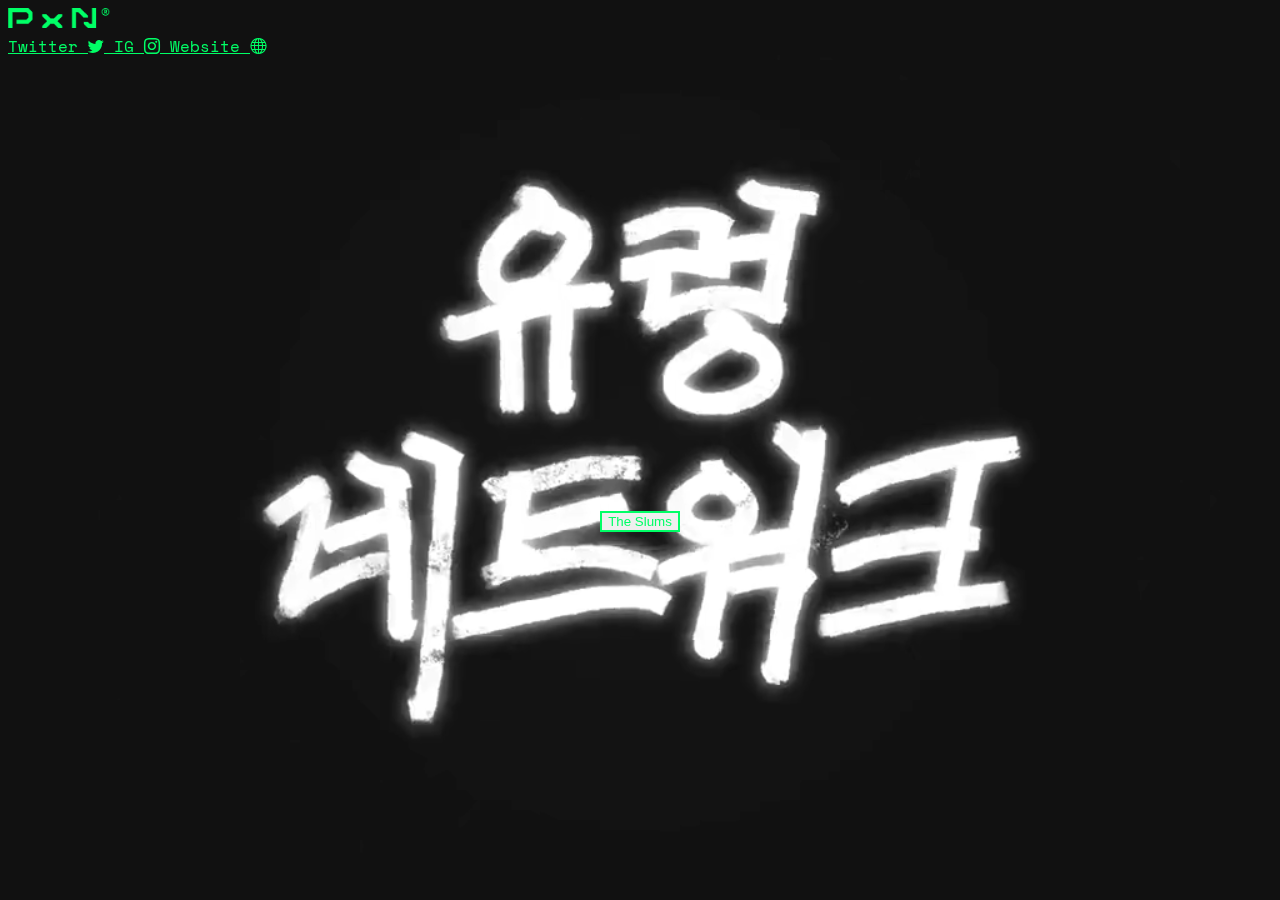
<file: index.html>
<!DOCTYPE html>
<html lang="en">
  <head>
    <meta charset="UTF-8" />
    <meta http-equiv="X-UA-Compatible" content="IE=edge" />
    <meta name="viewport" content="width=device-width, initial-scale=1.0" />
    <title>Welcome to PXN</title>

    <link
      href="https://cdn.jsdelivr.net/npm/bootstrap@5.1.3/dist/css/bootstrap.min.css"
      rel="stylesheet"
      integrity="sha384-1BmE4kWBq78iYhFldvKuhfTAU6auU8tT94WrHftjDbrCEXSU1oBoqyl2QvZ6jIW3"
      crossorigin="anonymous"
    />
    <link
      rel="stylesheet"
      href="https://cdn.jsdelivr.net/npm/bootstrap-icons@1.8.1/font/bootstrap-icons.css"
    />
    <link rel="preconnect" href="https://fonts.googleapis.com" />
    <link rel="preconnect" href="https://fonts.gstatic.com" crossorigin />
    <link
      href="https://fonts.googleapis.com/css2?family=Space+Mono&display=swap"
      rel="stylesheet"
    />

    <link rel="stylesheet" type="text/css" href="styles.css" />
  </head>

  <body>
    <nav class="navbar">
      <div class="container-fluid">
        <a class="navbar-brand" href="index.html">
          <img src="Assets/pxn_logo.png" alt="" height="20" />
        </a>
        <div class="d-flex">
          <a
            href="https://twitter.com/projectPXN"
            target="_blank"
            type="button"
            class="btn btn-header btn-sm"
          >
            Twitter <i class="bi bi-twitter"></i>
          </a>
          <a
            href="https://www.instagram.com/projectpxn/"
            target="_blank"
            type="button"
            class="btn btn-header btn-sm"
          >
            IG <i class="bi bi-instagram"></i>
          </a>
          <a
            href="https://www.phantom.sh/"
            target="_blank"
            type="button"
            class="btn btn-header btn-sm d-none d-sm-block"
          >
            Website <i class="bi bi-globe"></i>
          </a>
        </div>
      </div>
    </nav>
    <main>
      <video
        src="Assets/pxn_video_1.mp4"
        loop
        autoplay
        muted
        playsinline
      ></video>
      <div class="showcase-content">
        <a href="main.html"
          ><button type="button" class="btn btn-showcase btn-lg">
            The Slums
          </button></a
        >
      </div>
    </main>
  </body>
</html>
</file>
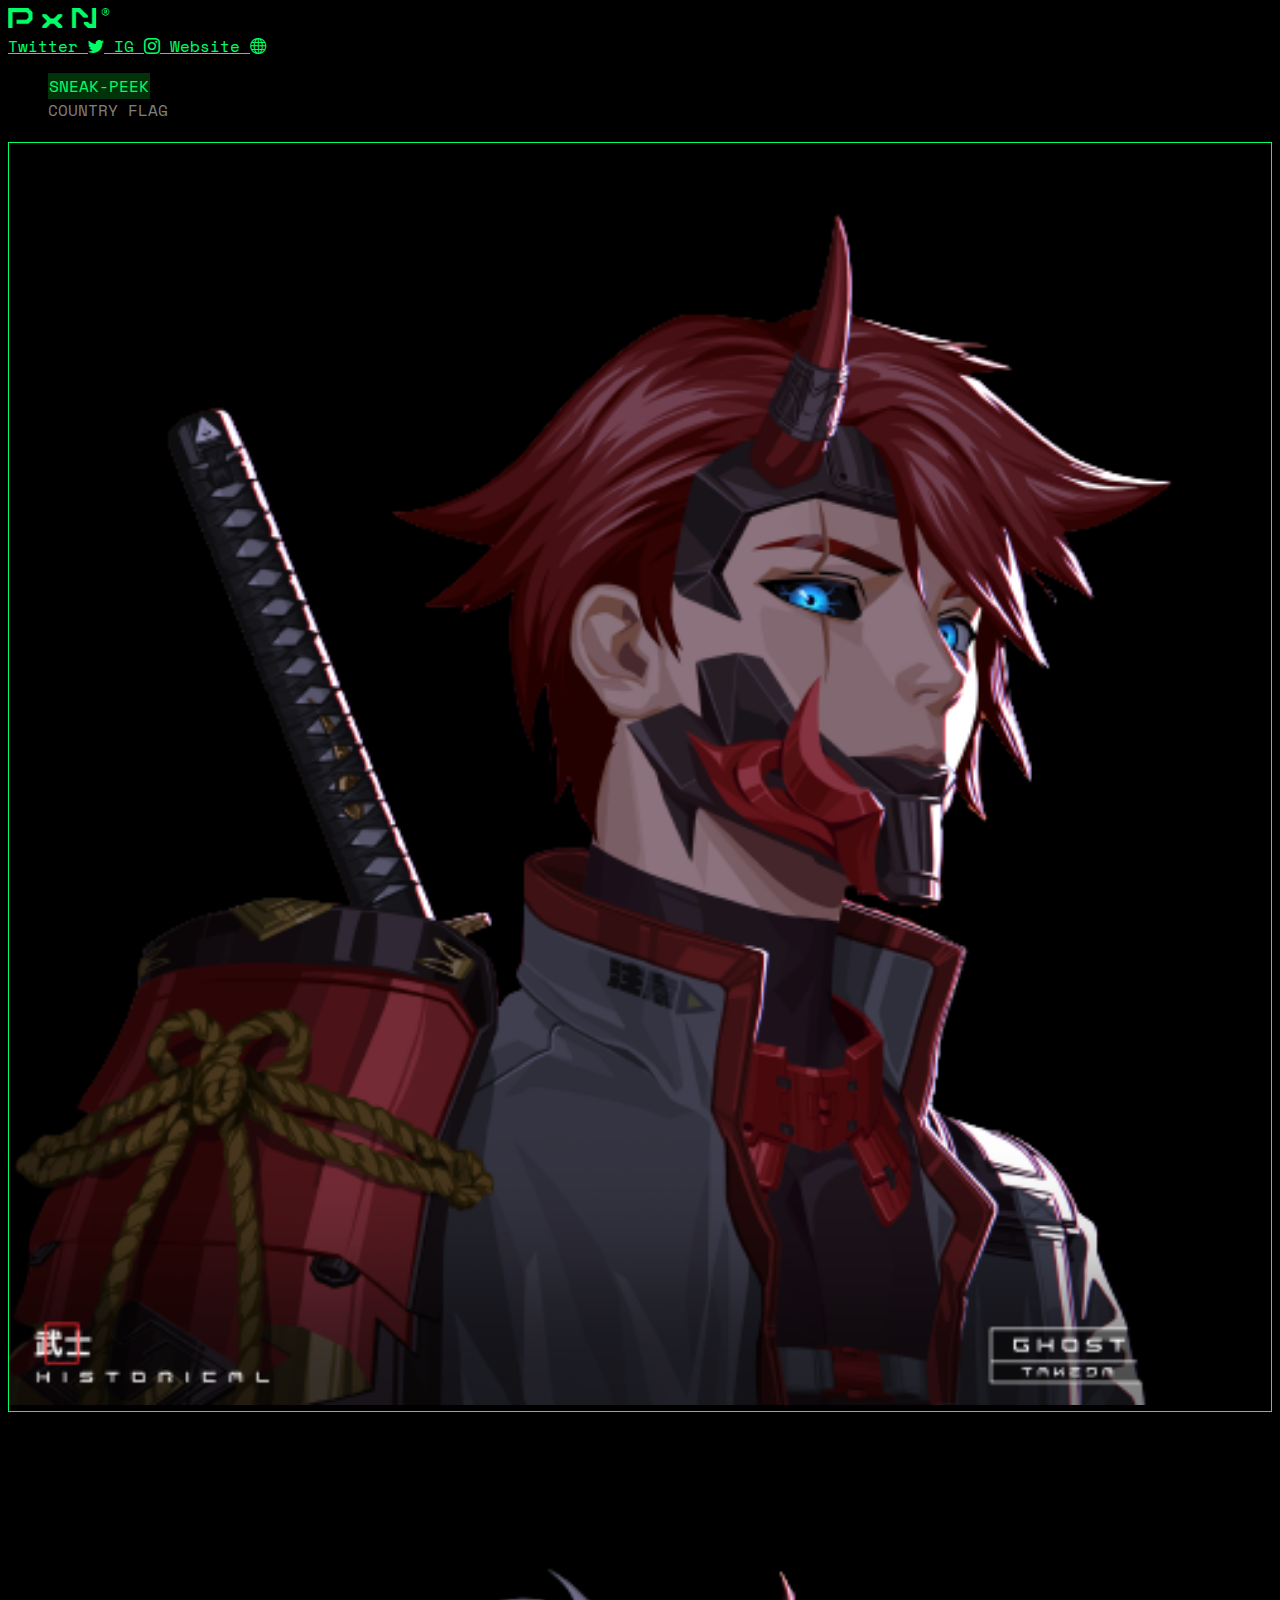
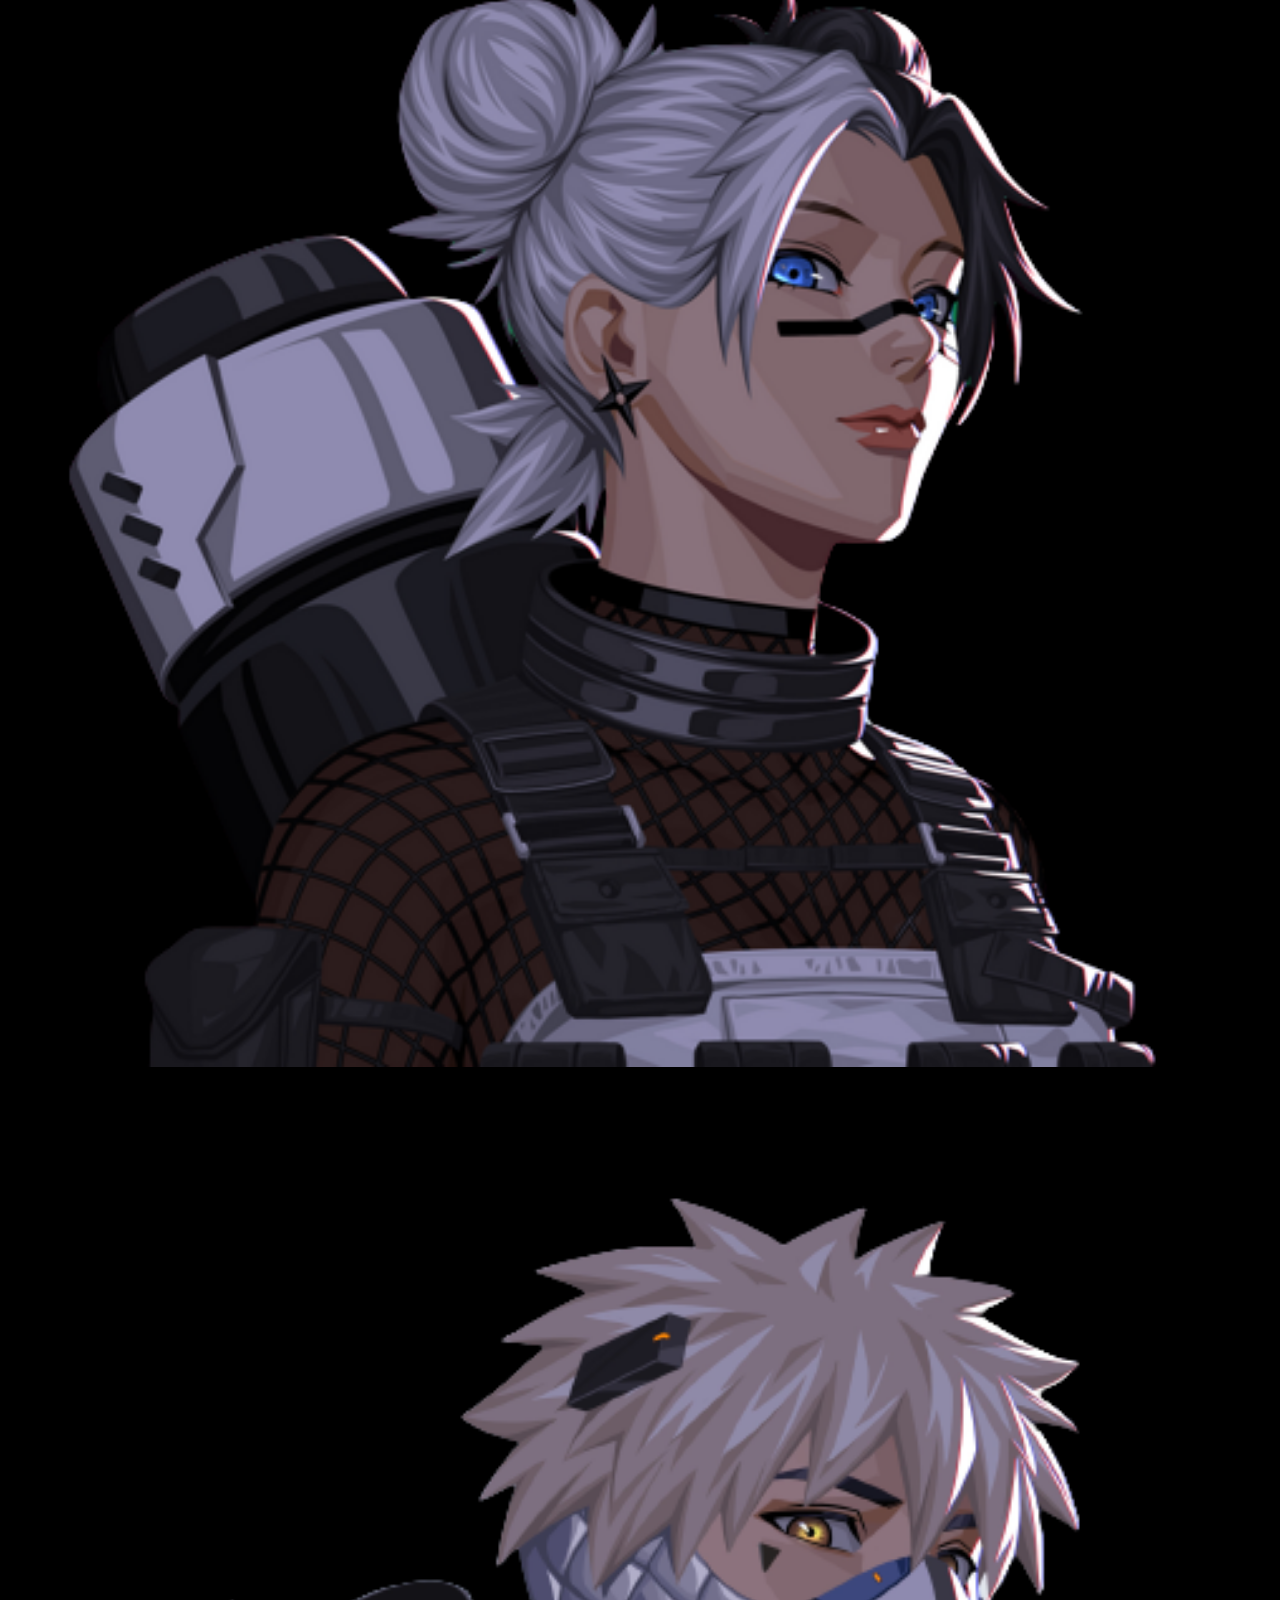
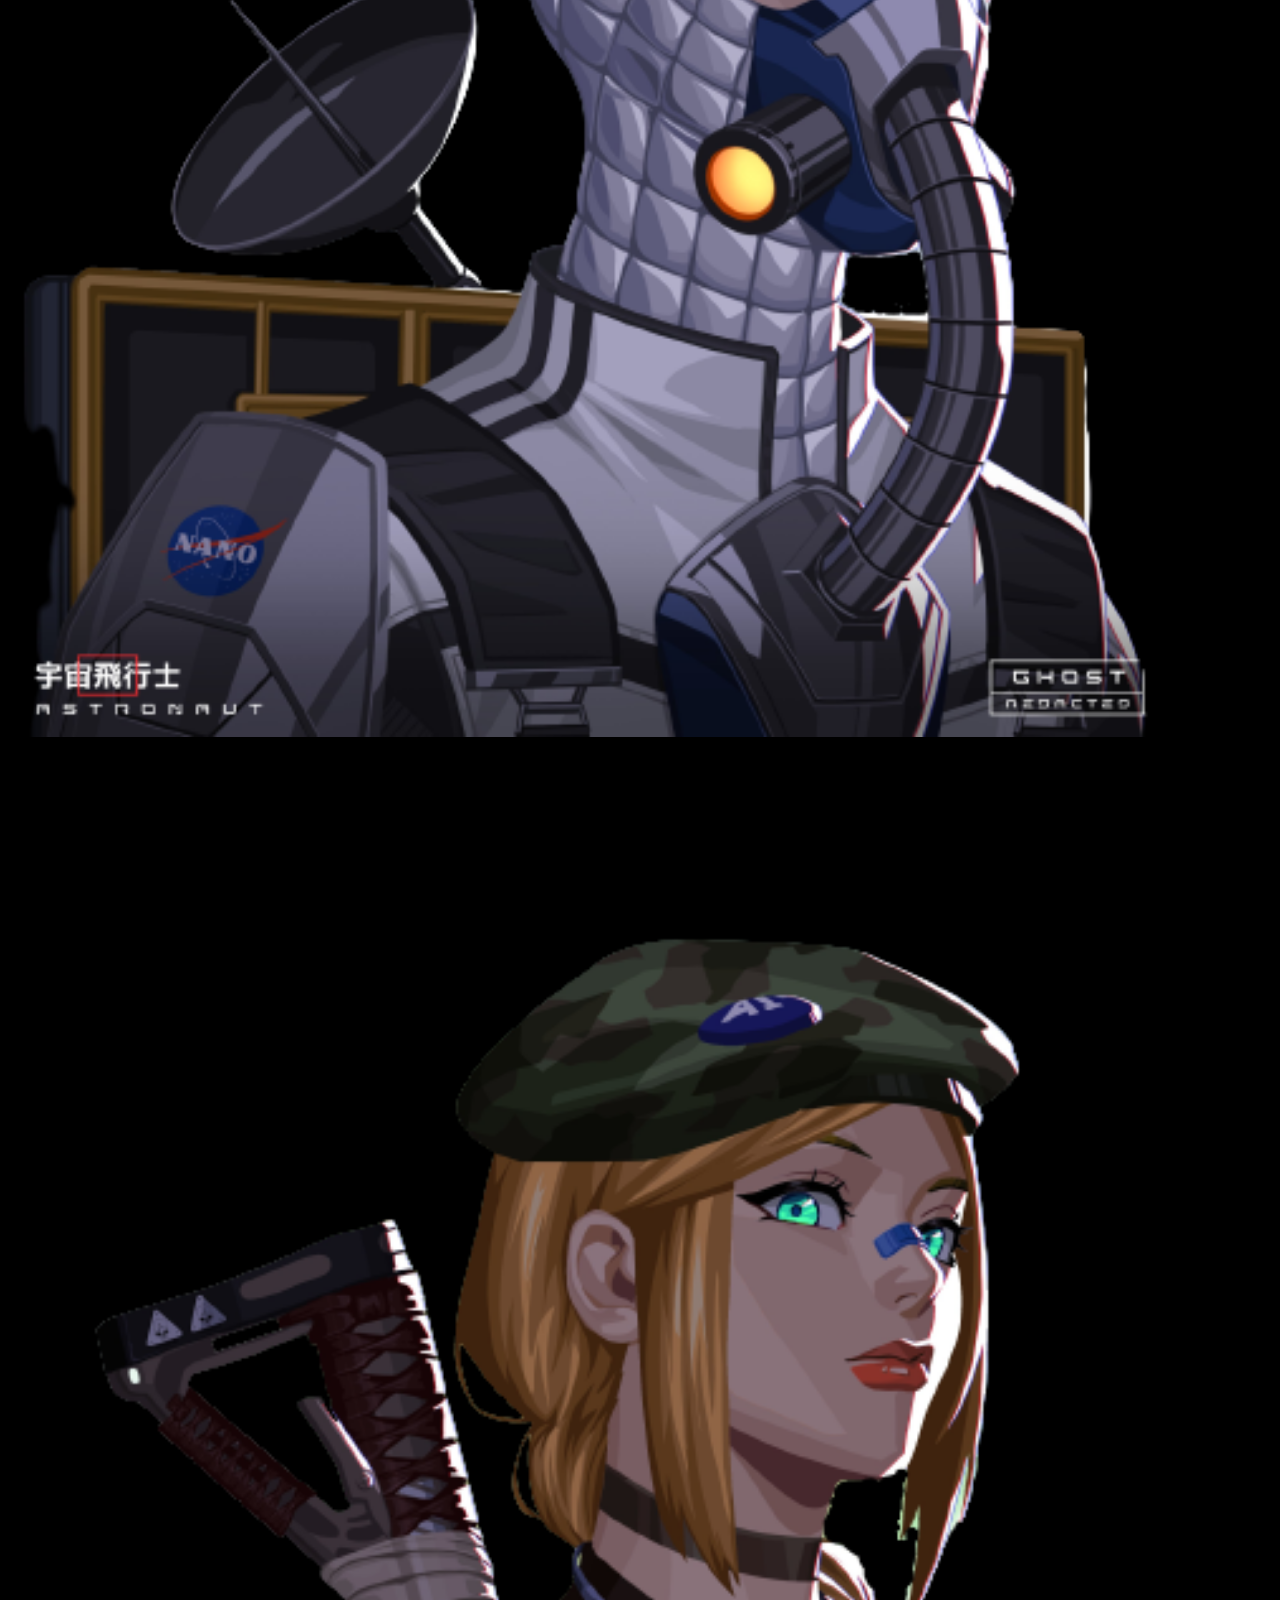
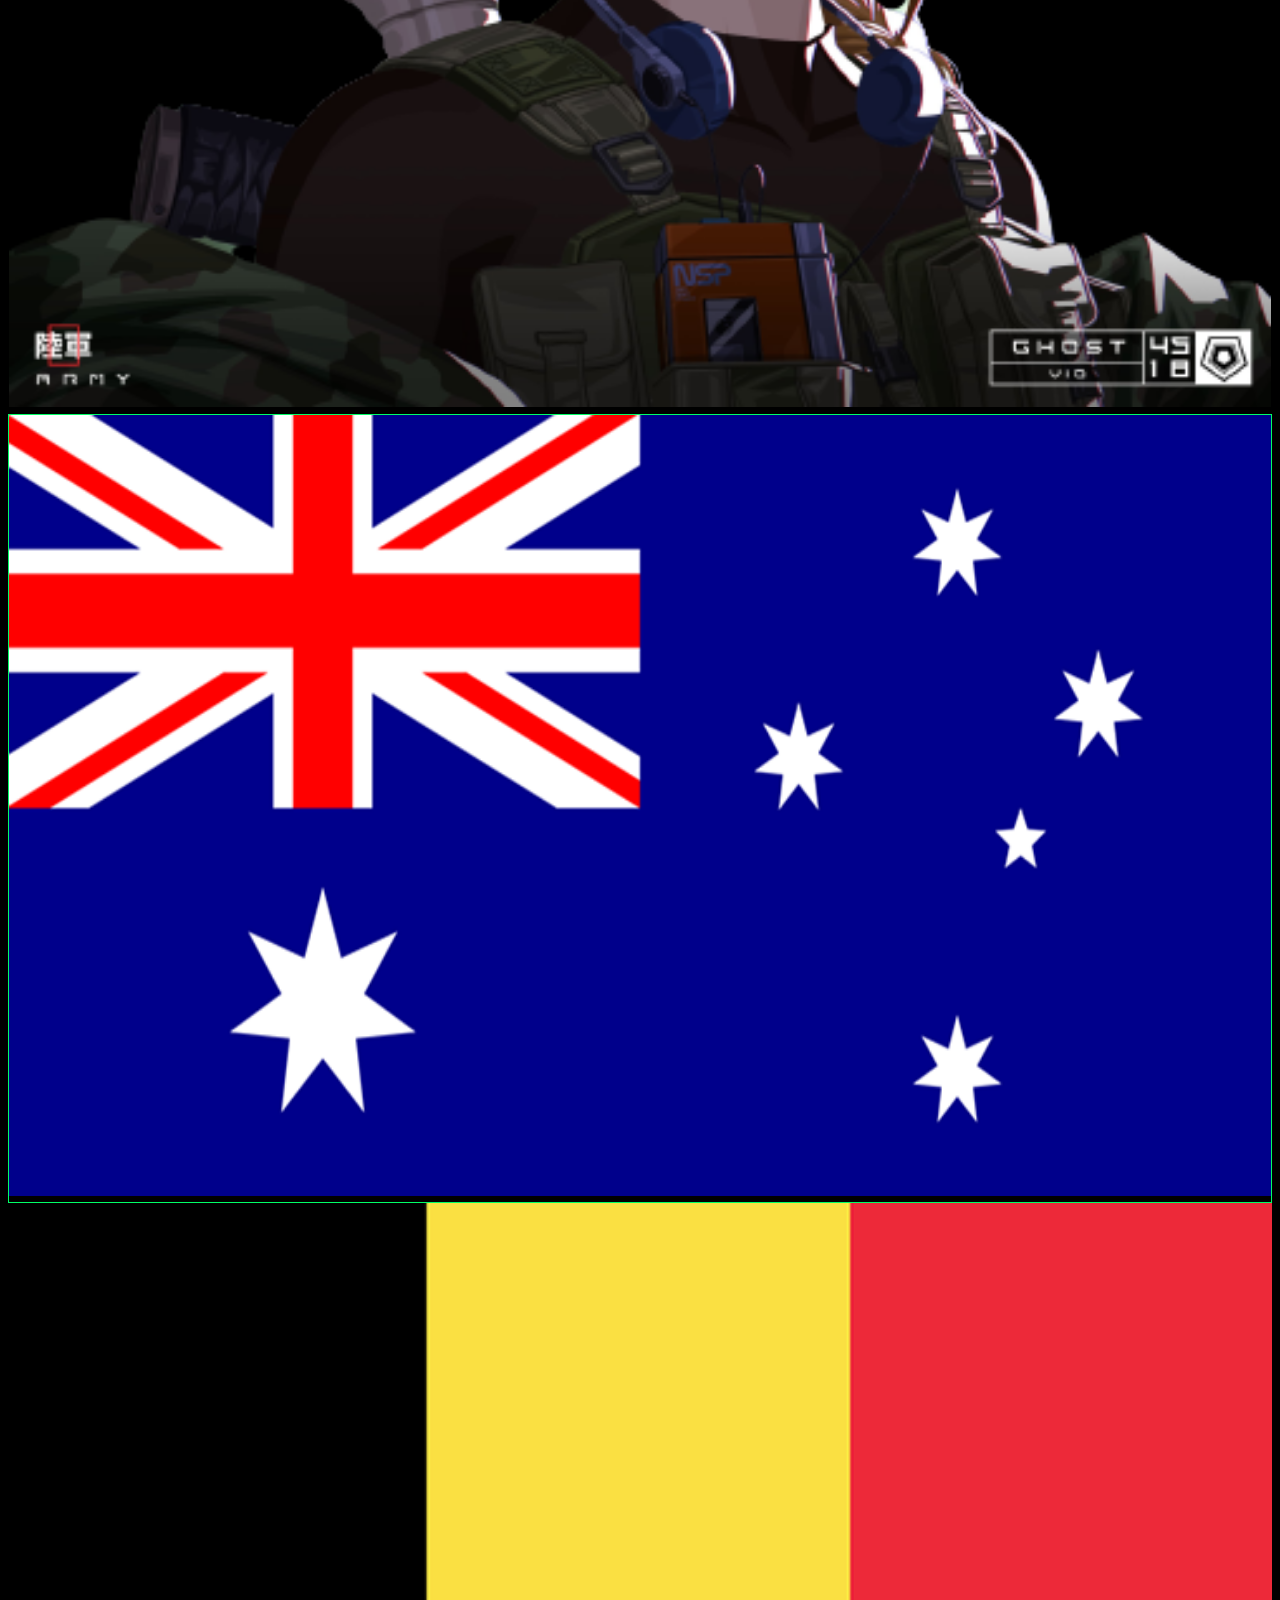
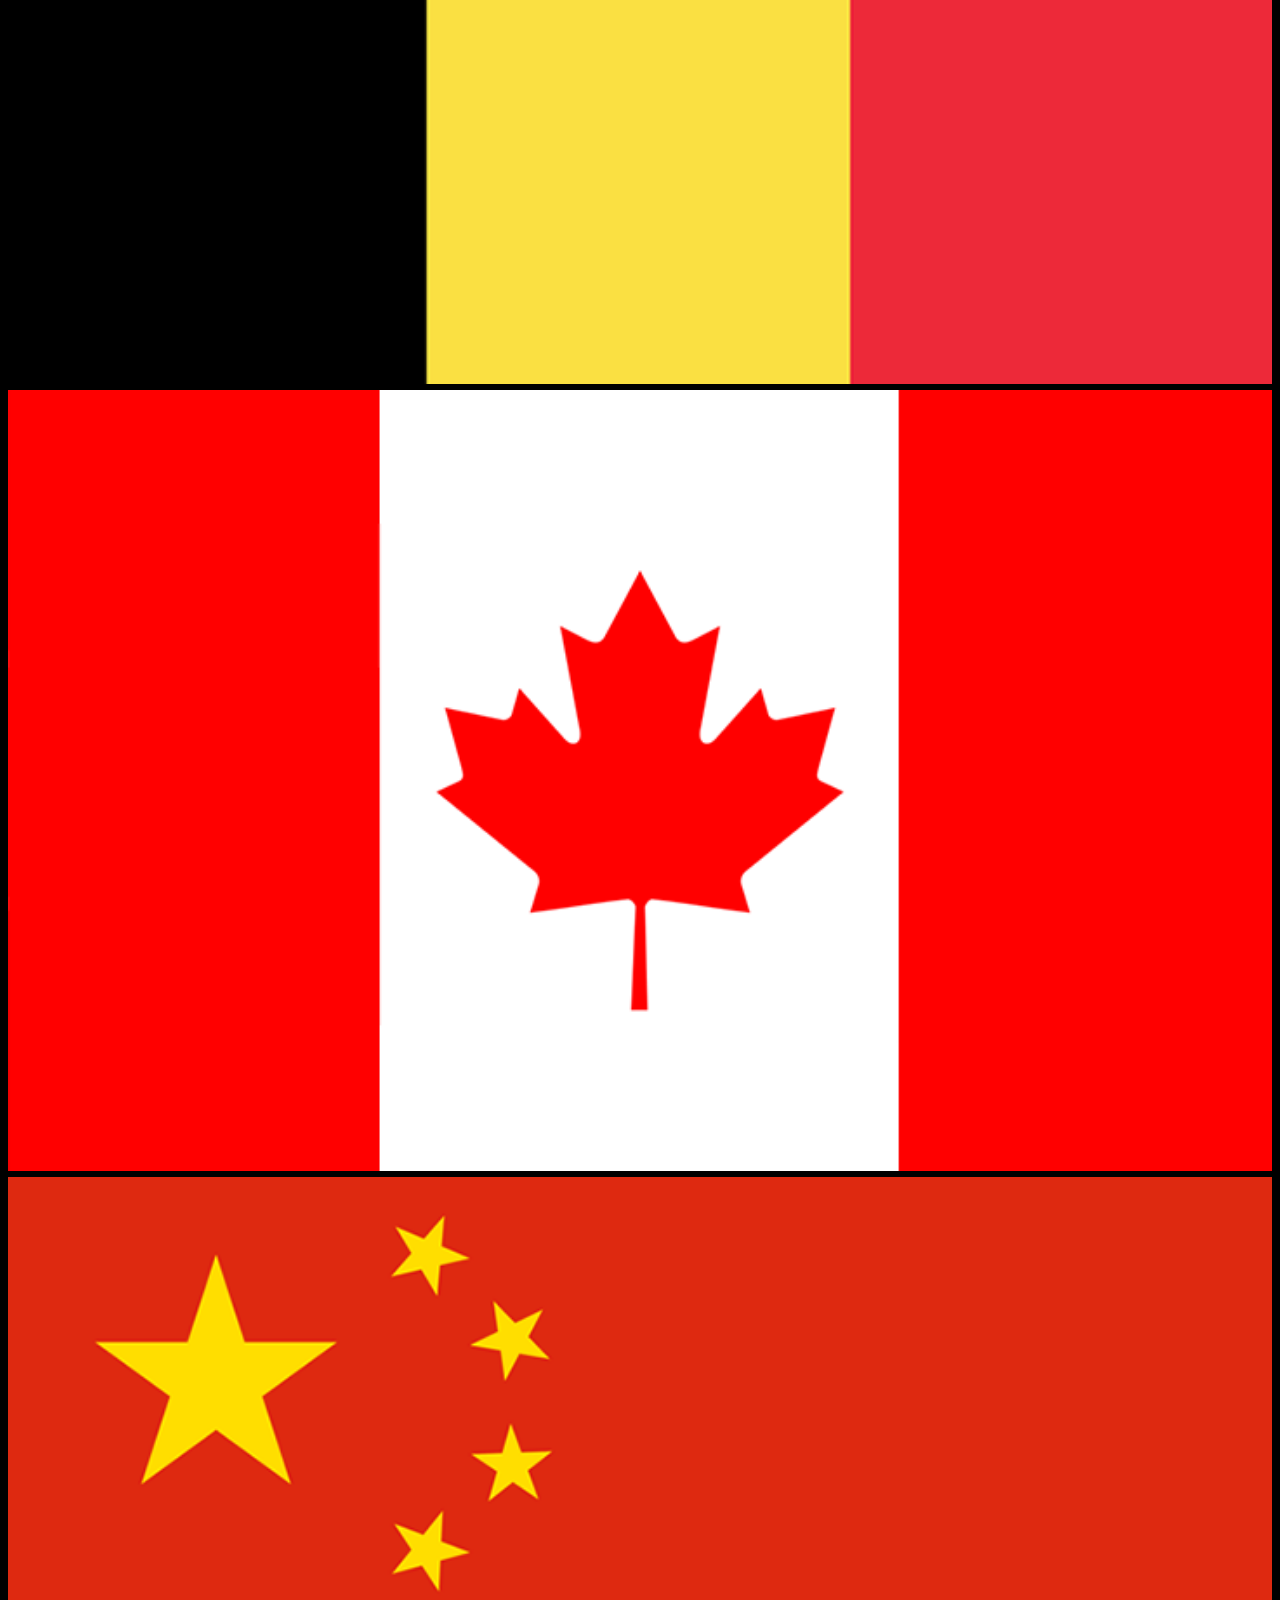
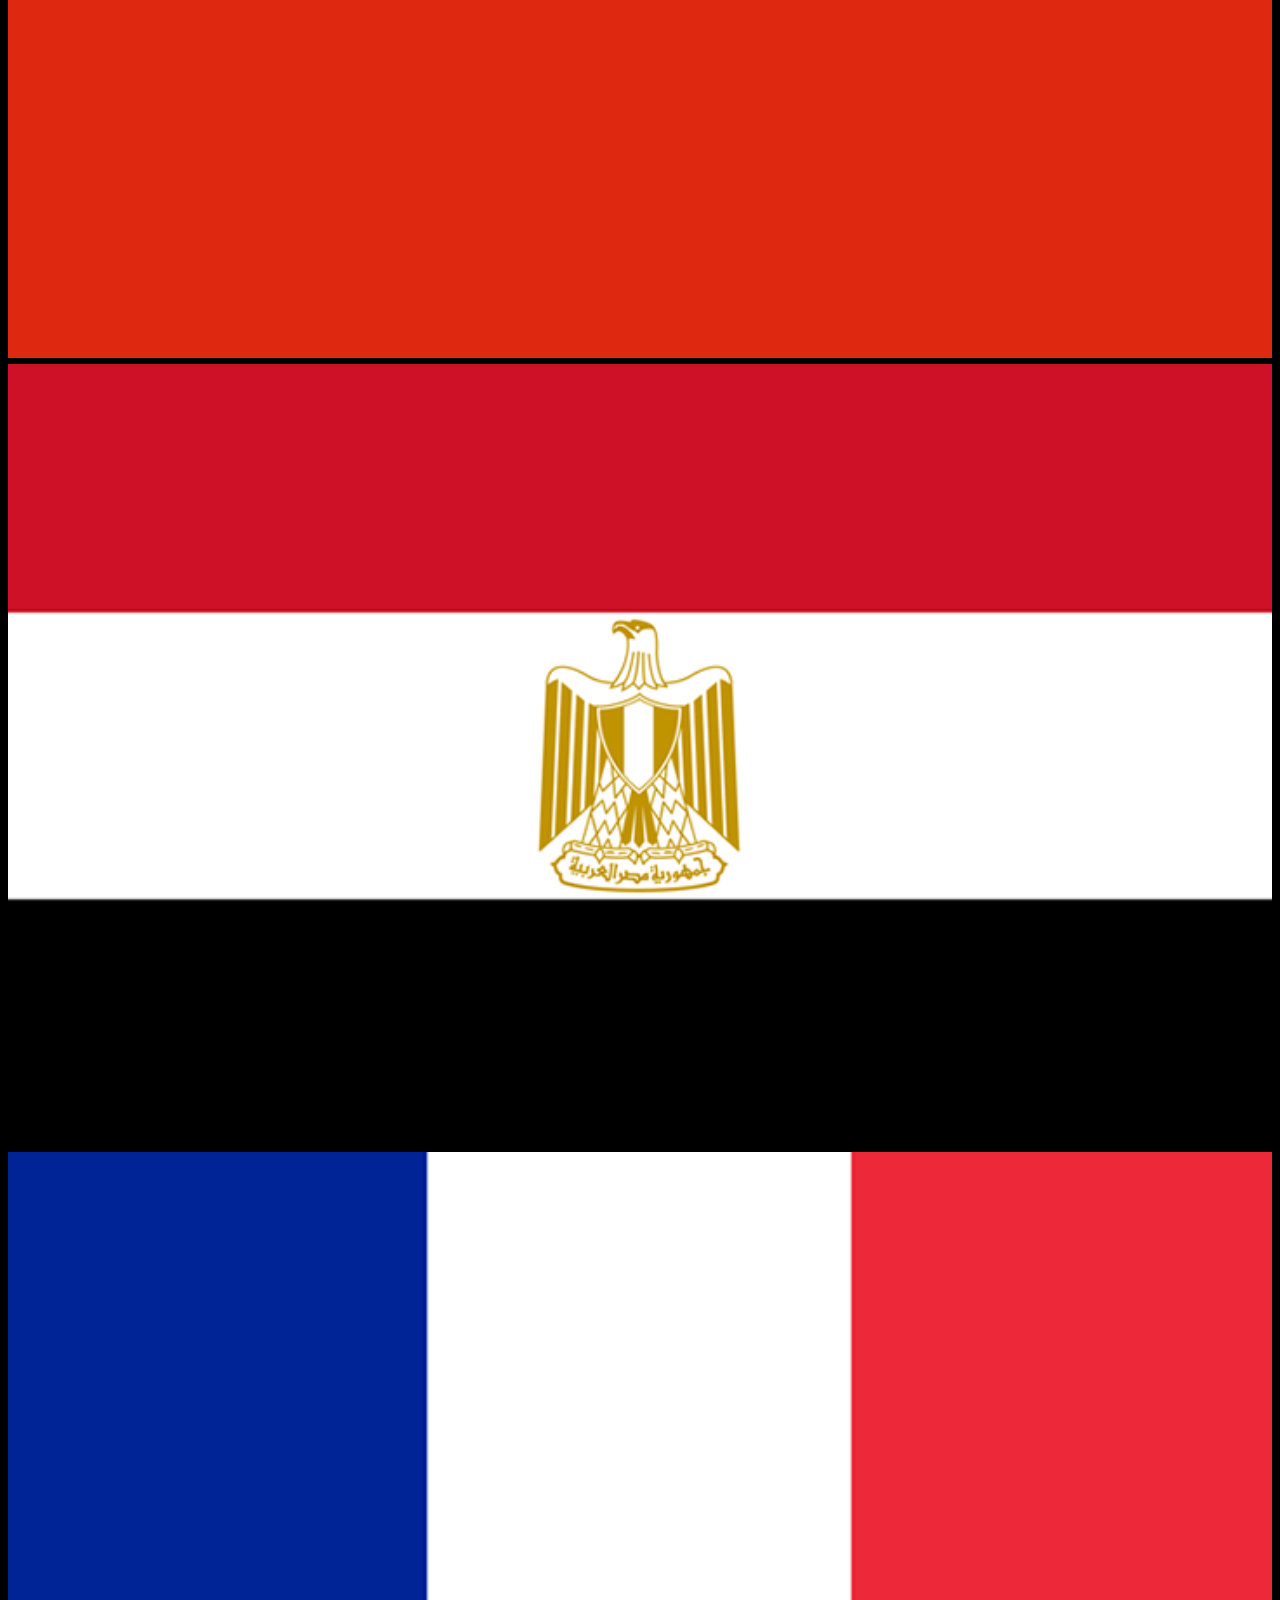
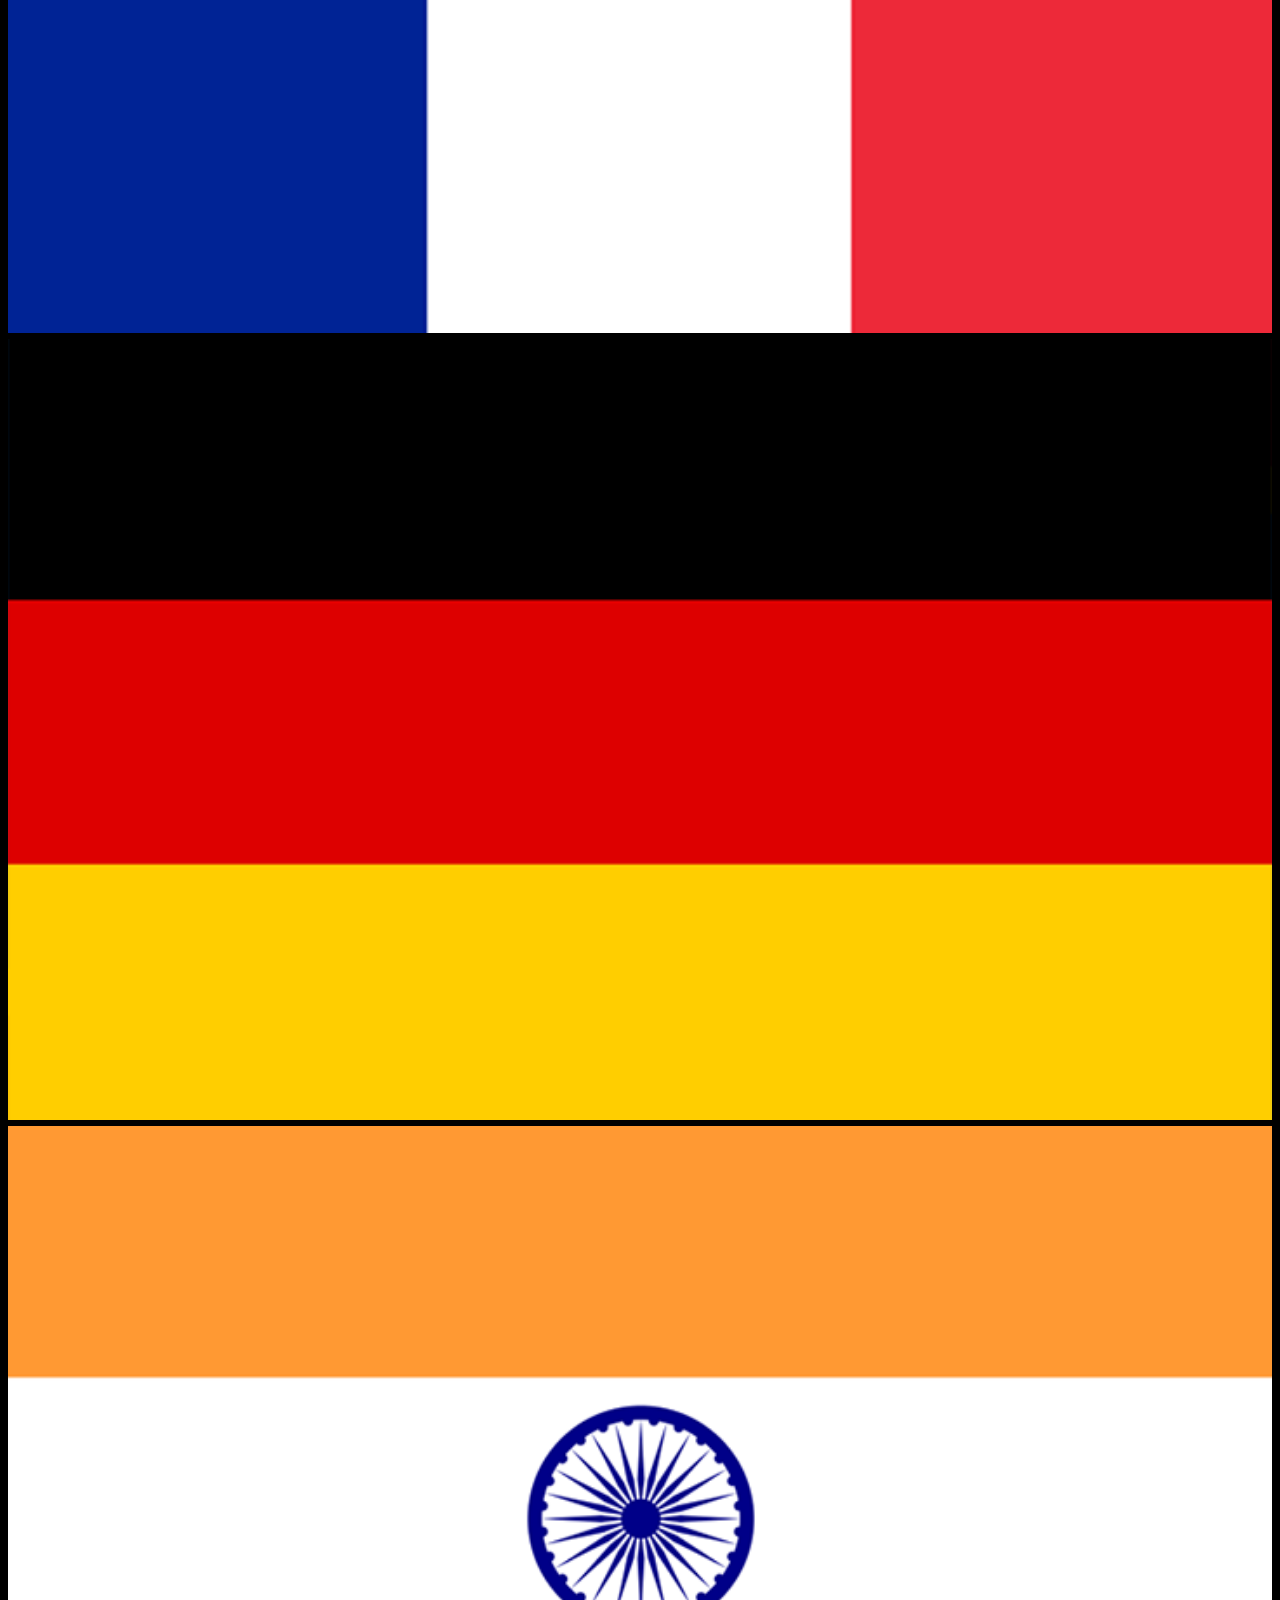
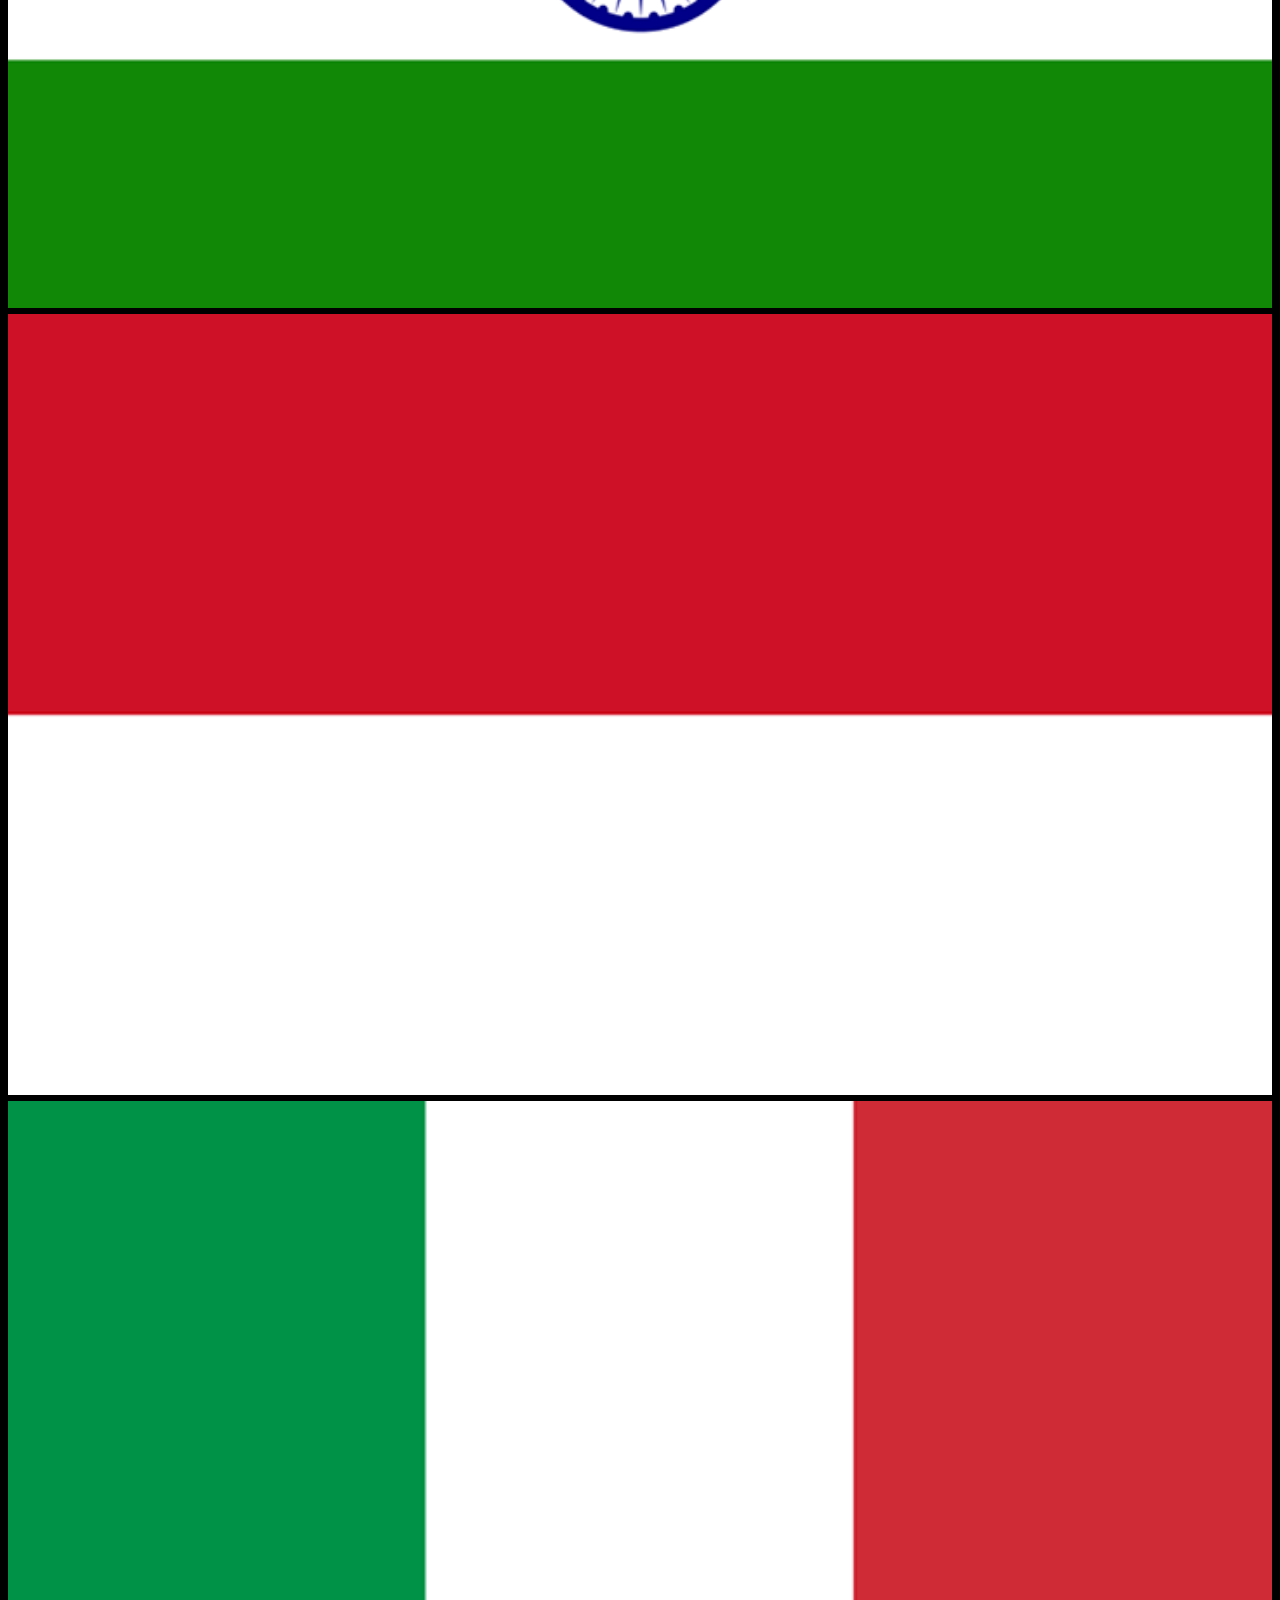
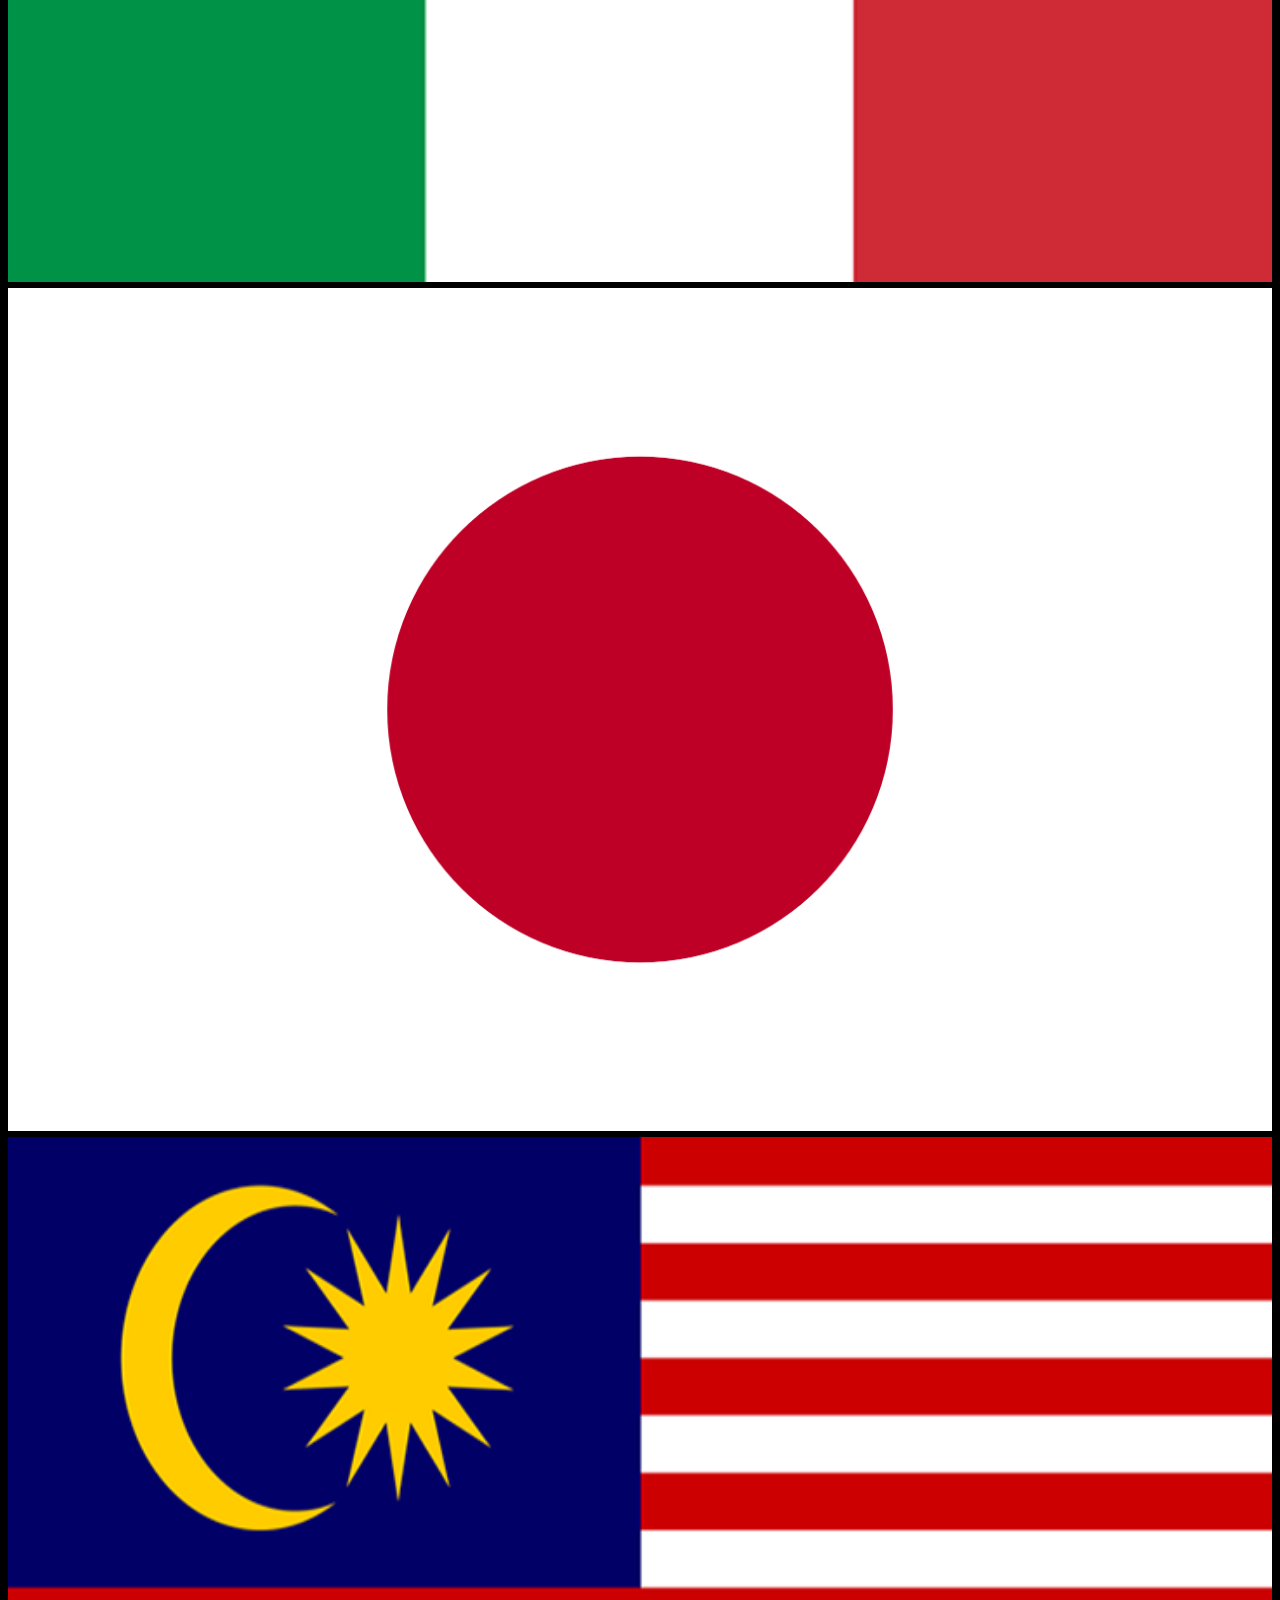
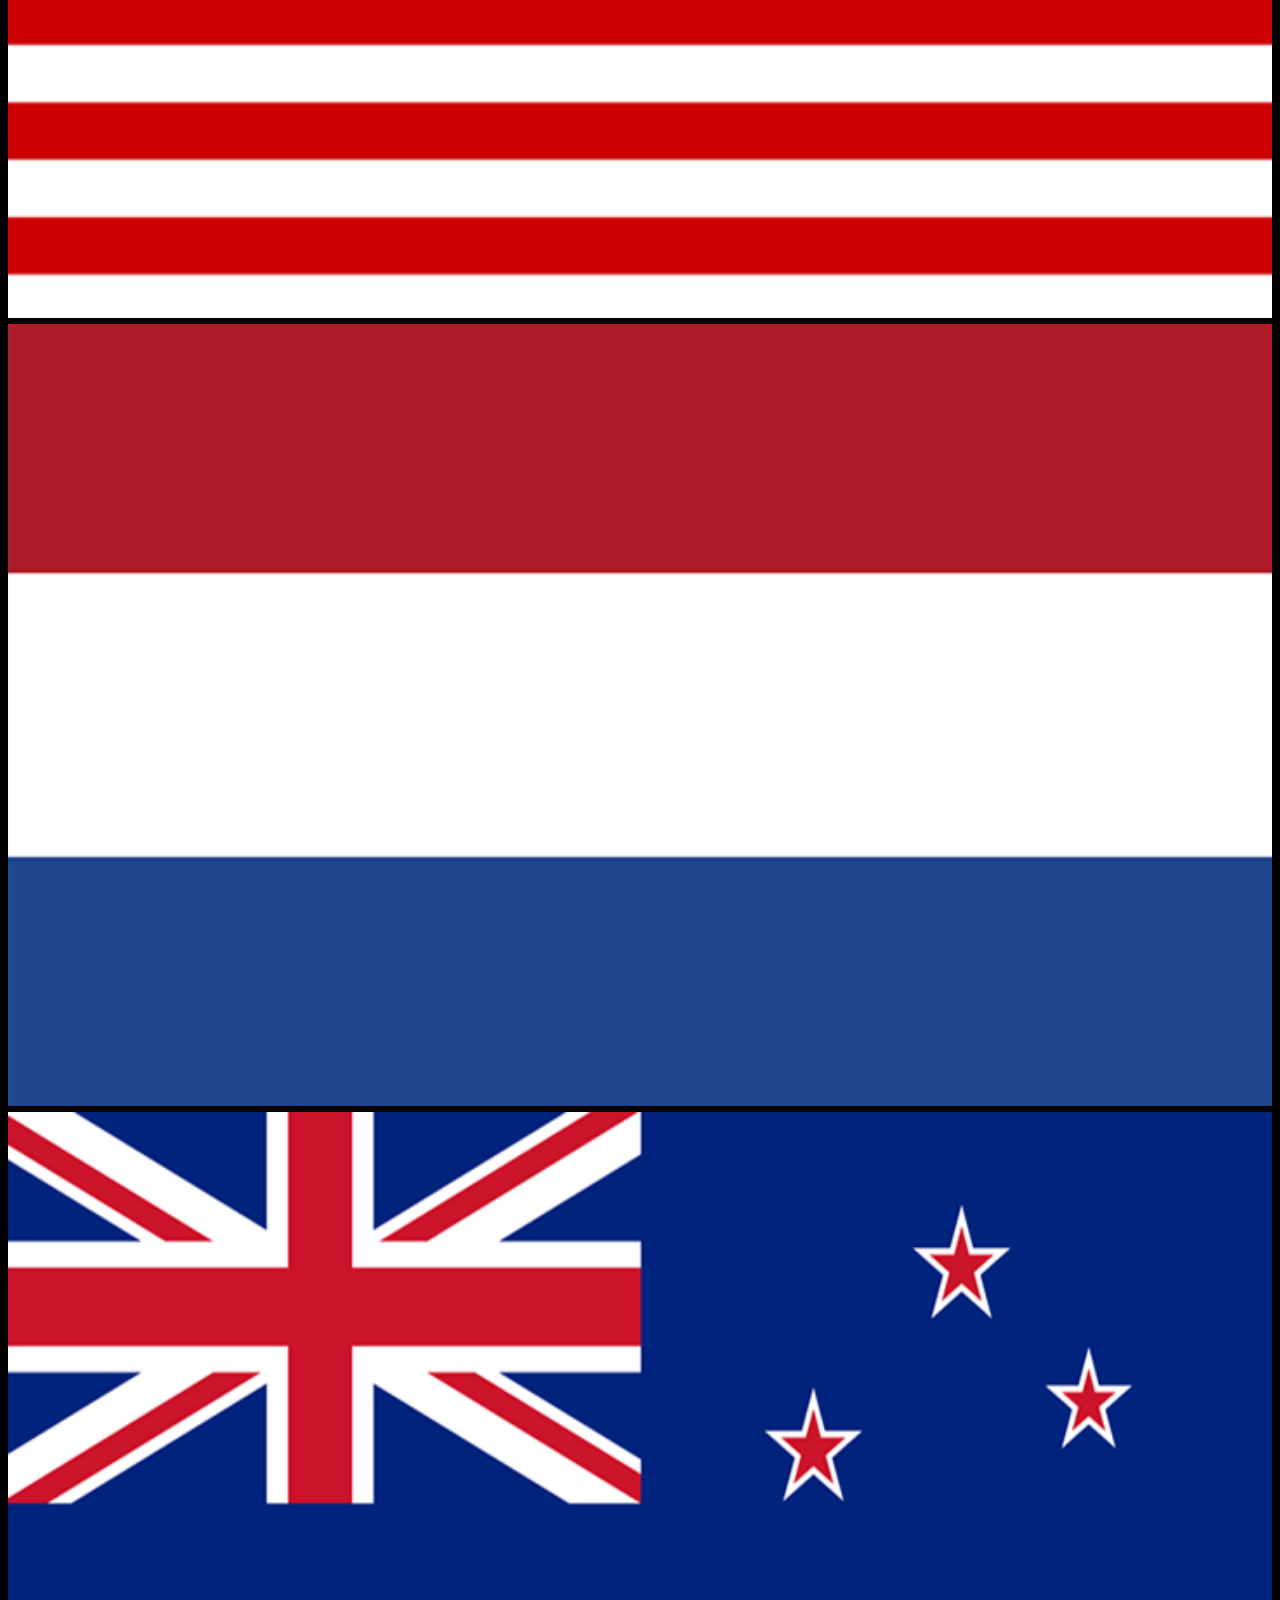
<file: pxn_pfp_generator.html>
<!DOCTYPE html>
<html lang="en">
  <head>
    <meta charset="UTF-8" />
    <meta http-equiv="X-UA-Compatible" content="IE=edge" />
    <meta name="viewport" content="width=device-width, initial-scale=1.0" />
    <title>PXN PFP Generator</title>
    <link
      href="https://cdn.jsdelivr.net/npm/bootstrap@5.1.3/dist/css/bootstrap.min.css"
      rel="stylesheet"
      integrity="sha384-1BmE4kWBq78iYhFldvKuhfTAU6auU8tT94WrHftjDbrCEXSU1oBoqyl2QvZ6jIW3"
      crossorigin="anonymous"
    />
    <script
      src="https://cdn.jsdelivr.net/npm/bootstrap@5.1.3/dist/js/bootstrap.bundle.min.js"
      integrity="sha384-ka7Sk0Gln4gmtz2MlQnikT1wXgYsOg+OMhuP+IlRH9sENBO0LRn5q+8nbTov4+1p"
      crossorigin="anonymous"
    ></script>
    <link
      rel="stylesheet"
      href="https://cdn.jsdelivr.net/npm/bootstrap-icons@1.8.1/font/bootstrap-icons.css"
    />
    <script src="https://ajax.googleapis.com/ajax/libs/jquery/3.5.1/jquery.min.js"></script>
    <link rel="preconnect" href="https://fonts.googleapis.com" />
    <link rel="preconnect" href="https://fonts.gstatic.com" crossorigin />
    <link
      href="https://fonts.googleapis.com/css2?family=Space+Mono&display=swap"
      rel="stylesheet"
    />

    <link rel="stylesheet" type="text/css" href="styles.css" />
  </head>
  <body>
    <nav class="navbar navbar-dark bg-header-dark px-2 mb-4">
      <div class="container-fluid">
        <a class="navbar-brand" href="index.html">
          <img src="Assets/pxn_logo.png" alt="" height="20" />
        </a>
        <div class="d-flex">
          <a
            href="https://twitter.com/projectPXN"
            target="_blank"
            type="button"
            class="btn btn-header btn-sm"
          >
            Twitter <i class="bi bi-twitter"></i>
          </a>
          <a
            href="https://www.instagram.com/projectpxn/"
            target="_blank"
            type="button"
            class="btn btn-header btn-sm"
          >
            IG <i class="bi bi-instagram"></i>
          </a>
          <a
            href="https://www.phantom.sh/"
            target="_blank"
            type="button"
            class="btn btn-header btn-sm d-none d-sm-block"
          >
            Website <i class="bi bi-globe"></i>
          </a>
        </div>
      </div>
    </nav>
    <section id="PFP_Selector_nav">
      <div class="container">
        <ul class="nav nav-pills nav-fill" role="tablist">
          <li class="nav-item" role="presentation">
            <a
              class="nav-link active"
              id="sneakpeek-tab"
              data-bs-toggle="tab"
              data-bs-target="#sneakpeek"
              type="button"
              role="tab"
              aria-controls="sneakpeek"
              aria-selected="true"
              >SNEAK-PEEK</a
            >
          </li>
          <li class="nav-item" role="presentation">
            <a
              class="nav-link"
              id="countryflag-tab"
              data-bs-toggle="tab"
              data-bs-target="#countryflag"
              type="button"
              role="tab"
              aria-controls="countryflag"
              aria-selected="false"
              >COUNTRY FLAG</a
            >
          </li>
        </ul>
      </div>
    </section>
    <section id="PFP_Selector">
      <div class="container overflow-hidden">
        <div class="tab-content" id="pfp-tab-content">
          <div
            class="tab-pane fade show active"
            id="sneakpeek"
            role="tabpanel"
            aria-labelledby="sneakpeek-tab"
          >
            <div class="row g-3">
              <div class="col-3 selected">
                <img src="Assets/sneakpeeks/sneakpeek_1.png" />
              </div>
              <div class="col-3">
                <img src="Assets/sneakpeeks/sneakpeek_2.png" />
              </div>
              <div class="col-3">
                <img src="Assets/sneakpeeks/sneakpeek_3.png" />
              </div>
              <div class="col-3">
                <img src="Assets/sneakpeeks/sneakpeek_4.png" />
              </div>
            </div>
          </div>
          <div
            class="tab-pane fade"
            id="countryflag"
            role="tabpanel"
            aria-labelledby="countryflag-tab"
          >
            <div class="row g-3">
              <div class="col-2 selected">
                <img src="Assets/country_flag/Australia.png" />
              </div>
              <div class="col-2">
                <img src="Assets/country_flag/Belgium.png" />
              </div>
              <div class="col-2">
                <img src="Assets/country_flag/Canada.png" />
              </div>
              <div class="col-2">
                <img src="Assets/country_flag/China.png" />
              </div>
              <div class="col-2">
                <img src="Assets/country_flag/Egypt.png" />
              </div>
              <div class="col-2">
                <img src="Assets/country_flag/France.png" />
              </div>
              <div class="col-2">
                <img src="Assets/country_flag/Germany.png" />
              </div>
              <div class="col-2">
                <img src="Assets/country_flag/India.png" />
              </div>
              <div class="col-2">
                <img src="Assets/country_flag/Indonesia.png" />
              </div>
              <div class="col-2">
                <img src="Assets/country_flag/Italy.png" />
              </div>
              <div class="col-2">
                <img src="Assets/country_flag/Japan.png" />
              </div>
              <div class="col-2">
                <img src="Assets/country_flag/Malaysia.png" />
              </div>
              <div class="col-2">
                <img src="Assets/country_flag/Netherlands.png" />
              </div>
              <div class="col-2">
                <img src="Assets/country_flag/New Zealand.png" />
              </div>
              <div class="col-2">
                <img src="Assets/country_flag/Philippines.png" />
              </div>
              <div class="col-2">
                <img src="Assets/country_flag/Poland.png" />
              </div>
              <div class="col-2">
                <img src="Assets/country_flag/Singapore.png" />
              </div>
              <div class="col-2">
                <img src="Assets/country_flag/South Africa.png" />
              </div>
              <div class="col-2">
                <img src="Assets/country_flag/South Korea.png" />
              </div>
              <div class="col-2">
                <img src="Assets/country_flag/Spain.png" />
              </div>
              <div class="col-2">
                <img src="Assets/country_flag/Sweden.png" />
              </div>
              <div class="col-2">
                <img src="Assets/country_flag/Switzerland.png" />
              </div>
              <div class="col-2">
                <img src="Assets/country_flag/Thailand.png" />
              </div>
              <div class="col-2">
                <img src="Assets/country_flag/Turkey.png" />
              </div>
              <div class="col-2">
                <img src="Assets/country_flag/United Kingdom.png" />
              </div>
              <div class="col-2">
                <img src="Assets/country_flag/United States.png" />
              </div>
              <div class="col-2">
                <img src="Assets/country_flag/Vietnam.png" />
              </div>
            </div>
          </div>
        </div>
        <div
          class="d-grid col-6 col-md-6 col-sm-6 mx-auto align-items-center justify-content-center"
        >
          <canvas class="result"></canvas>
          <button id="generate_pfp_btn" class="btn btn-showcase" type="button">
            Generate your PFP
          </button>
          <button
            id="download_pfp_btn"
            class="btn btn-showcase"
            type="button"
            style="visibility: hidden"
          >
            Download your PFP
          </button>
        </div>
      </div>
    </section>
  </body>

  <script>
    var $sneakpeek = $("#sneakpeek .col-3");
    $sneakpeek.click(function () {
      $sneakpeek.removeClass("selected");
      $(this).addClass("selected");
    });

    var $countryflag = $("#countryflag .col-2");
    $countryflag.click(function () {
      $countryflag.removeClass("selected");
      $(this).addClass("selected");
    });

    let sneakpeek_img, country_flag_img, pfp_button;
    let resEle = document.querySelector(".result");
    var context = resEle.getContext("2d");
    let BtnEle = document.querySelector("#generate_pfp_btn");
    let BtnDownload = document.querySelector("#download_pfp_btn");
    BtnEle.addEventListener("click", () => {
      sneakpeek_img = document.querySelector("#sneakpeek .selected img");
      country_flag_img = document.querySelector("#countryflag .selected img");
      resEle.width = 450;
      resEle.height = 250;
      context.globalAlpha = 1.0;
      context.drawImage(country_flag_img, 0, 0, 450, 250);
      context.globalAlpha = 1.0;
      context.drawImage(sneakpeek_img, 100, 0, 250, 250);
      BtnDownload.style = "visibility: visible";
    });

    BtnDownload.addEventListener("click", () => {
      // get canvas data
      var image = resEle.toDataURL();
      // create temporary link
      var tmpLink = document.createElement("a");
      tmpLink.download = "pxn_pfp.png"; // set the name of the download file
      tmpLink.href = image;

      // temporarily add link to body and initiate the download
      document.body.appendChild(tmpLink);
      tmpLink.click();
      document.body.removeChild(tmpLink);
    });
  </script>
</html>
</file>
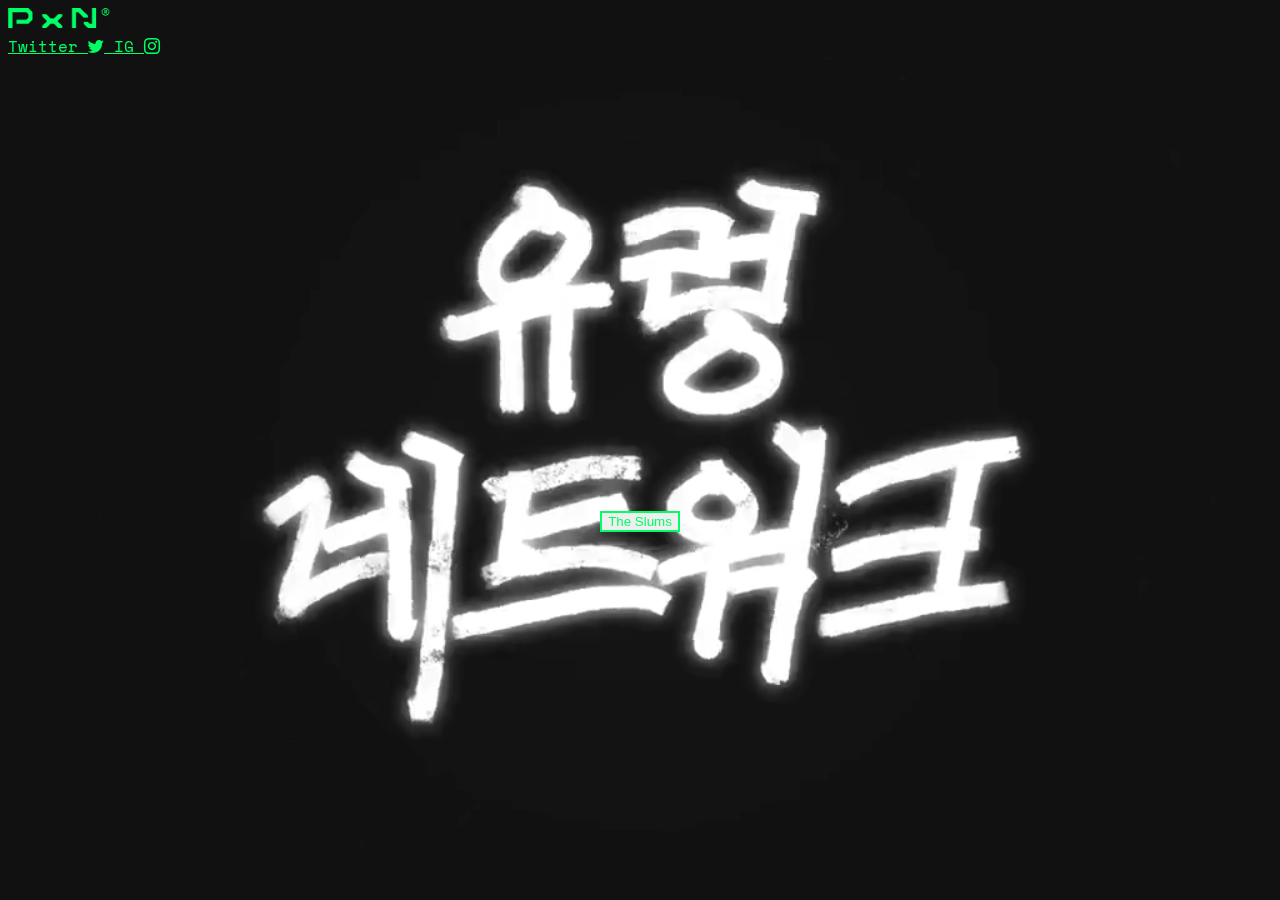
<file: showcase.html>
<!DOCTYPE html>
<html lang="en">
  <head>
    <meta charset="UTF-8" />
    <meta http-equiv="X-UA-Compatible" content="IE=edge" />
    <meta name="viewport" content="width=device-width, initial-scale=1.0" />
    <title>Document</title>

    <link
      href="https://cdn.jsdelivr.net/npm/bootstrap@5.1.3/dist/css/bootstrap.min.css"
      rel="stylesheet"
      integrity="sha384-1BmE4kWBq78iYhFldvKuhfTAU6auU8tT94WrHftjDbrCEXSU1oBoqyl2QvZ6jIW3"
      crossorigin="anonymous"
    />
    <link
      rel="stylesheet"
      href="https://cdn.jsdelivr.net/npm/bootstrap-icons@1.8.1/font/bootstrap-icons.css"
    />
    <link rel="preconnect" href="https://fonts.googleapis.com" />
    <link rel="preconnect" href="https://fonts.gstatic.com" crossorigin />
    <link
      href="https://fonts.googleapis.com/css2?family=Space+Mono&display=swap"
      rel="stylesheet"
    />

    <link rel="stylesheet" type="text/css" href="styles.css" />
  </head>

  <body>
    <nav class="navbar">
      <div class="container-fluid">
        <a class="navbar-brand" href="showcase.html">
          <img src="Assets/pxn_logo.png" alt="" height="20" />
        </a>
        <div class="d-flex">
          <a
            href="https://twitter.com/projectPXN"
            target="_blank"
            type="button"
            class="btn btn-header btn-sm"
          >
            Twitter <i class="bi bi-twitter"></i>
          </a>
          <a
            href="https://www.instagram.com/projectpxn/"
            target="_blank"
            type="button"
            class="btn btn-header btn-sm"
          >
            IG <i class="bi bi-instagram"></i>
          </a>
        </div>
      </div>
    </nav>
    <main>
      <video
        src="Assets/pxn_video_1.mp4"
        loop
        autoplay
        muted
        playsinline
      ></video>
      <div class="showcase-content">
        <a href="main.html"
          ><button type="button" class="btn btn-showcase btn-lg">
            The Slums
          </button></a
        >
      </div>
    </main>
  </body>
</html>
</file>
<file: styles.css>
body {
  font-family: "Space Mono", monospace;
  background-color: black;
}

.bg-header-dark {
  background-color: black;
}
.btn-header {
  border-radius: 0px;
  color: #00ff66;
}

.btn-header:hover {
  background-color: #003314;
  color: #00ff66;
}

.btn-showcase {
  border: 2px solid #00ff66;
  color: #00ff66;
}

.btn-showcase:hover {
  background-color: #003314;
  color: #00ff66;
}
video {
  width: 100vw;
  height: 100vh;
  object-fit: cover;
  position: fixed;
  top: 0;
  left: 0;
  z-index: -1;
}

.showcase-content {
  text-align: center;
  margin-top: 50vh;
}

#about {
  background-image: url("Assets/banner.gif");
  background-repeat: no-repeat;
  background-color: black;
  background-position: center;
  color: #00ff66;
}

#team {
  padding-top: 20px;
  background-color: #181818;
}

#team .nav-link {
  color: rgba(255, 255, 255, 0.5) !important;
  font-size: 10px;
  margin-right: 2rem;
}

#team .nav-link:hover {
  color: rgba(255, 255, 255, 0.5) !important;
  background-color: rgba(255, 255, 255, 0.2) !important;
  margin-right: 2rem;
}

#team a.active {
  color: rgba(0, 0, 0, 0.7) !important;
  transition: all 0.3s;
  background-color: rgba(255, 255, 255, 0.9);
}

.btn-team {
  border-radius: 0px;
  color: #00ff66;
}

.btn-team:hover {
  background-color: #003314;
  color: #00ff66;
}

#team-tab-content {
  background-color: #181818;
  margin-top: 20px;
  padding-bottom: 5px;
}

#team-tab-content .card {
  border: 0px;
}

#team-tab-content .card-body {
  padding: 0.5rem 1rem;
}

#team-tab-content .card-title {
  font-size: 10px;
  font-weight: bold;
}

#team-tab-content .card-text {
  font-size: 9px;
  color: rgba(255, 255, 255, 0.5) !important;
  margin-bottom: 0px;
}

#team-tab-content a {
  font-size: 10px;
  color: inherit;
}

#team-tab-content a i {
  margin-right: 0.5rem;
}

#roadmap {
  background-color: black;
  text-align: center;
  vertical-align: center;
  background-image: url("Assets/matrix-background.gif");
  background-repeat: no-repeat;
  background-size: cover;
}

::-webkit-scrollbar {
  width: 10px;
}

/* Track */
::-webkit-scrollbar-track {
  background: #f1f1f1;
}

/* Handle */
::-webkit-scrollbar-thumb {
  background: #888;
}

/* Handle on hover */
::-webkit-scrollbar-thumb:hover {
  background: #555;
}

#factions-intro {
  background-image: url("Assets/factions.gif");
  background-repeat: no-repeat;
  background-size: cover;
  background-color: black;
  background-position: center center;
}

#factions-list img {
  object-fit: fill;
  width: 100%;
}

#guardians-faction {
  color: rgb(2, 2, 129);
}

#watchers-faction {
  color: rgb(126, 3, 3);
}

#waywards-faction {
  color: #018b39;
  padding-top: 0px !important;
}

#PFP_Selector_nav .container{
  padding: 0px;
}

#PFP_Selector_nav .nav-link {
  color: rgba(255, 255, 255, 0.5) !important;
  font-size: 1.rem;
  margin-right: 2rem;
}

#PFP_Selector_nav .nav-link:hover {
  color: #00ff66 !important;
  border: 1px solid #00ff66;
  margin-right: 2rem;
}

#PFP_Selector_nav a.active {
  color: #00ff66 !important;
  transition: all 0.3s;
  background-color: rgba(9, 216, 43, 0.233);
  border: 1px solid transparent;
} 

#pfp-tab-content {
  margin-top: 20px;
  padding-bottom: 5px;
  margin-bottom: 3rem;
}

#pfp-tab-content img{
  object-fit: cover;
  width: 100%;
}

#countryflag img{
  width: 100%;
}

#pfp-tab-content .col-3{
  border: 1px solid transparent;
}

#pfp-tab-content .col-3:hover{
  background-color: rgba(255, 255, 255, 0.2) !important;
}

#pfp-tab-content .selected{
  border: 1px solid #00ff66;
}

#generate_pfp_btn{
  margin-top: 3rem;
  width: 100%;
}

#download_pfp_btn{
  margin-top: 1rem;
  width: 100%;
}
</file>
